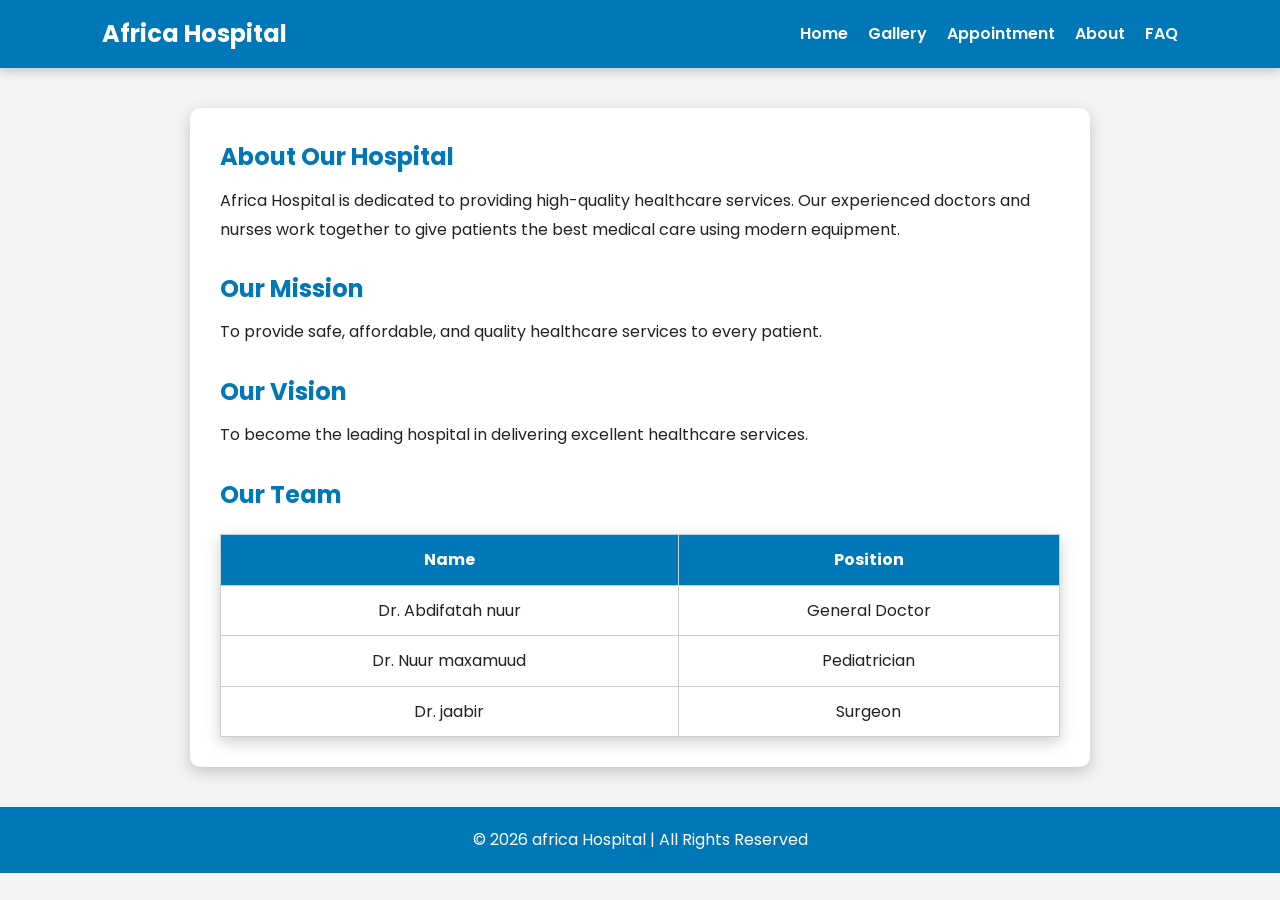
<file: about.html>
<!DOCTYPE html>
<html lang="en">
<head>
<meta charset="UTF-8">
<meta name="viewport" content="width=device-width, initial-scale=1.0">
<title>About Us - Africa Hospital</title>
<style>
.about{
    width:90%;
    max-width:900px;
    margin:40px auto;
    background:#fff;
    padding:30px;
    border-radius:10px;
    box-shadow:0 5px 15px rgba(0,0,0,.2);
}

.about h1,
.about h2{
    color:#0077b6;
    margin-bottom:10px;
}

.about p{
    line-height:1.8;
}

.about table{
    width:100%;
    border-collapse:collapse;
    margin-top:20px;
}

.about table,
.about th,
.about td{
    border:1px solid #ccc;
}

.about th,
.about td{
    padding:12px;
    text-align:center;
}

.about th{
    background:#0077b6;
    color:white;
}
  
</style>
<link rel="stylesheet" href="style.css">
</head>

<body>

<header>

<div class="logo">
<h2>Africa Hospital</h2>
</div>

<nav>
<ul>
<li><a href="index.html">Home</a></li>
<li><a href="gallery.html">Gallery</a></li>
<li><a href="appointment.html">Appointment</a></li>
<li><a href="about.html">About</a></li>
<li><a href="faq.html">FAQ</a></li>
</ul>
</nav>

</header>

<section class="about">

<h1>About Our Hospital</h1>

<p>
Africa Hospital is dedicated to providing high-quality healthcare services.
Our experienced doctors and nurses work together to give patients the best medical care using modern equipment.
</p>

<br>

<h2>Our Mission</h2>

<p>
To provide safe, affordable, and quality healthcare services to every patient.
</p>

<br>

<h2>Our Vision</h2>

<p>
To become the leading hospital in delivering excellent healthcare services.
</p>

<br>

<h2>Our Team</h2>

<table>

<tr>
<th>Name</th>
<th>Position</th>
</tr>

<tr>
<td>Dr. Abdifatah nuur</td>
<td>General Doctor</td>
</tr>

<tr>
<td>Dr. Nuur maxamuud</td>
<td>Pediatrician</td>
</tr>

<tr>
<td>Dr. jaabir</td>
<td>Surgeon</td>
</tr>

</table>

</section>

<footer>

<p>&copy; 2026 africa Hospital | All Rights Reserved</p>

</footer>

</body>
  </html>
</file>
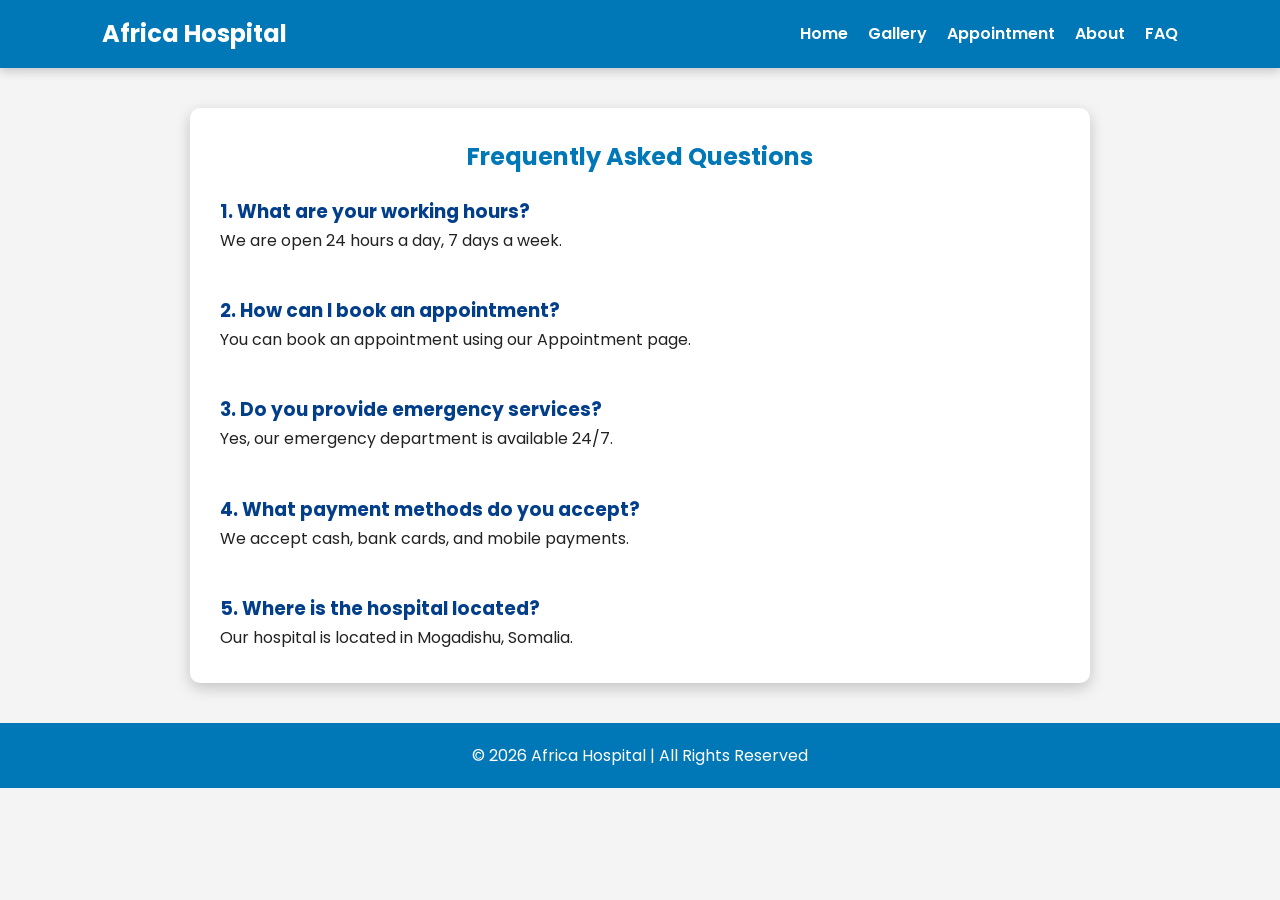
<file: faq.html>
<!DOCTYPE html>
<html lang="en">
<head>
<meta charset="UTF-8">
<meta name="viewport" content="width=device-width, initial-scale=1.0">
<title>FAQ - Africa Hospital</title>
<style>


.faq{
    width:90%;
    max-width:900px;
    margin:40px auto;
    background:white;
    padding:30px;
    border-radius:10px;
    box-shadow:0 5px 15px rgba(0,0,0,.2);
}

.faq h1{
    text-align:center;
    color:#0077b6;
    margin-bottom:20px;
}

.faq h3{
    color:#023e8a;
    margin-top:15px;
}

.faq p{
    line-height:1.8;
}
  
</style>
<link rel="stylesheet" href="style.css">
</head>

<body>

<header>

<div class="logo">
<h2>Africa Hospital</h2>
</div>

<nav>
<ul>
<li><a href="index.html">Home</a></li>
<li><a href="gallery.html">Gallery</a></li>
<li><a href="appointment.html">Appointment</a></li>
<li><a href="about.html">About</a></li>
<li><a href="faq.html">FAQ</a></li>
</ul>
</nav>

</header>

<section class="faq">

<h1>Frequently Asked Questions</h1>

<h3>1. What are your working hours?</h3>
<p>We are open 24 hours a day, 7 days a week.</p>

<br>

<h3>2. How can I book an appointment?</h3>
<p>You can book an appointment using our Appointment page.</p>

<br>

<h3>3. Do you provide emergency services?</h3>
<p>Yes, our emergency department is available 24/7.</p>

<br>

<h3>4. What payment methods do you accept?</h3>
<p>We accept cash, bank cards, and mobile payments.</p>

<br>

<h3>5. Where is the hospital located?</h3>
<p>Our hospital is located in Mogadishu, Somalia.</p>

</section>

<footer>
<p>&copy; 2026 Africa Hospital | All Rights Reserved</p>
</footer>

</body>
  </html>
</file>
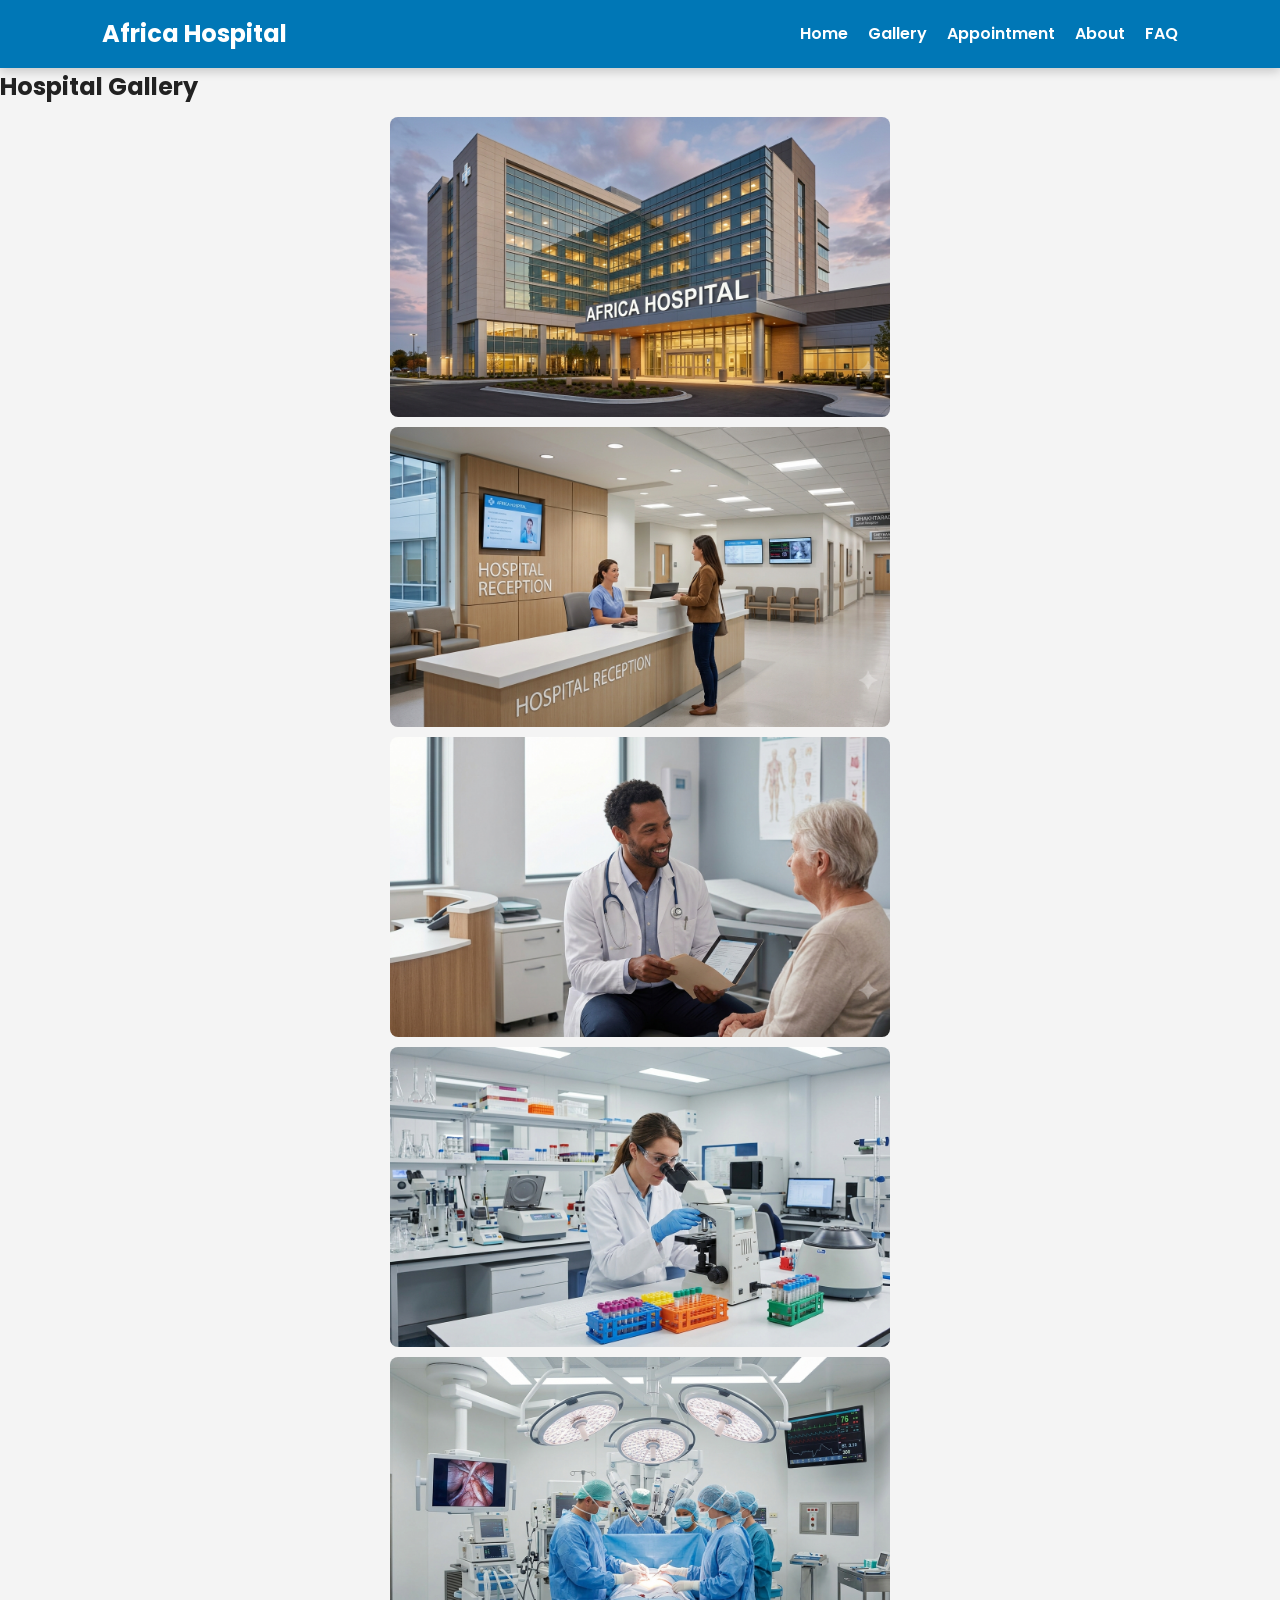
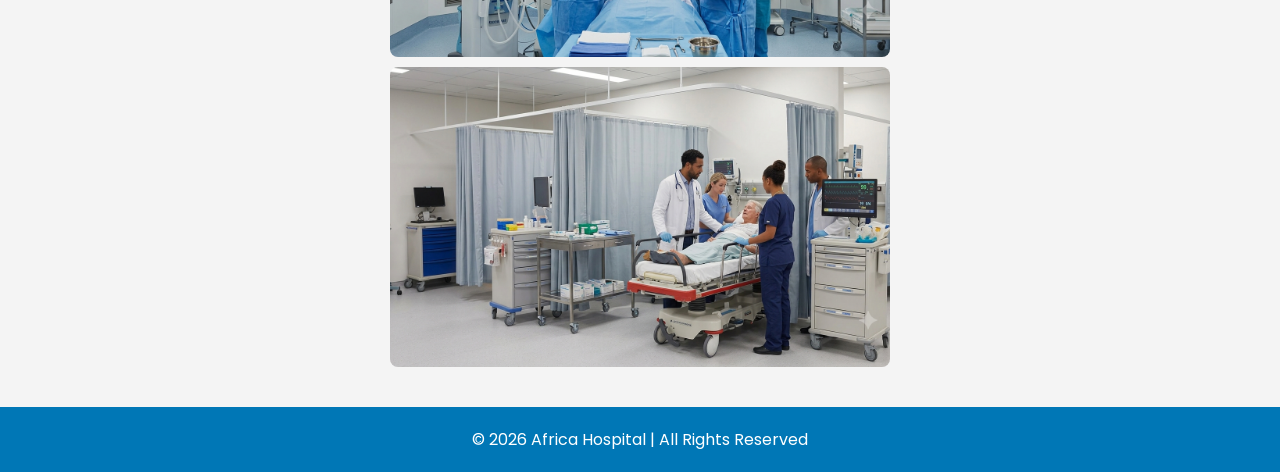
<file: gallery.html>
<!DOCTYPE html>
<html lang="en">
<head>
    <meta charset="UTF-8">
    <meta name="viewport" content="width=device-width, initial-scale=1.0">
    <title>Hospital Gallery</title>
    <style>
        img {
  width: 100%;            
  max-width: 500px;      
  height: 300px;         
  object-fit: cover;     
  border-radius: 8px;    
  display: block;
  margin: 10px auto;   
        }
        
    </style>
    <link rel="stylesheet" href="style.css">
</head>
<body>

<header>
    <div class="logo">
        <h2>Africa Hospital</h2>
    </div>

    <nav>
        <ul>
            <li><a href="index.html">Home</a></li>
            <li><a href="gallery.html">Gallery</a></li>
            <li><a href="appointment.html">Appointment</a></li>
            <li><a href="about.html">About</a></li>
            <li><a href="faq.html">FAQ</a></li>
        </ul>
    </nav>
</header>

<section class="gallery-section">

    <h1>Hospital Gallery</h1>

    <div class="gallery">

        <img src="hospital 1.jpg" alt="Hospital">
        <img src="hospital2.jpg" alt="doctor">
        <img src="hospital 3.jpg" alt="patient">
        <img src="hospital4.jpg" alt="room">
        <img src="hospital5.jpg" alt="laboratory">
        <img src="hospital 6.jpg" alt="emergency">

    </div>

</section>

<footer>
    <p>&copy; 2026 Africa Hospital | All Rights Reserved</p>
</footer>

</body>
</html>
</file>
<file: style.css>
@import url('https://fonts.googleapis.com/css2?family=Poppins:wght@300;400;600;700&family=Roboto:wght@300;400;500&display=swap');

:root{
    --primary-color:#0077b6;
    --secondary-color:#00b4d8;
    --light:#f4f4f4;
    --dark:#222;
    --white:#fff;

    --font-main:'Poppins',sans-serif;
    --font-second:'Roboto',sans-serif;
}


*{
    margin:0;
    padding:0;
    box-sizing:border-box;
}

body{
    font-family:var(--font-main);
    background:var(--light);
    color:var(--dark);
    line-height:1.6;
}


header{
    display:flex;
    justify-content:space-between;
    align-items:center;
    background:var(--primary-color);
    padding:15px 8%;
    position:sticky;
    top:0;
    z-index:1000;
    box-shadow:0 3px 10px rgba(0,0,0,.2);
}

.logo h2{
    color:white;
}

nav ul{
    display:flex;
    list-style:none;
}

nav ul li{
    margin-left:20px;
}

nav ul li a{
    color:white;
    text-decoration:none;
    font-weight:600;
    transition:.3s;
}

nav ul li a:hover{
    color:yellow;
}


.hero{
    height:90vh;
    display:flex;
    justify-content:center;
    align-items:center;
    text-align:center;
    color:white;
    background:linear-gradient(rgba(0,0,0,.5),rgba(0,0,0,.5)),
    url("images/hospital.jpg") center/cover;
}

.hero h1{
    font-size:50px;
    margin-bottom:20px;
}

.hero p{
    font-size:20px;
    margin-bottom:25px;
}

.btn{
    display:inline-block;
    padding:12px 30px;
    background:var(--secondary-color);
    color:white;
    text-decoration:none;
    border-radius:30px;
    transition:.4s;
}

.btn:hover{
    background:#023e8a;
}


.services{
    padding:60px 8%;
}

.services h2{
    text-align:center;
    margin-bottom:40px;
}

.service-container{
    display:flex;
    flex-wrap:wrap;
    justify-content:center;
    gap:25px;
}

.card{
    width:250px;
    background:white;
    padding:20px;
    border-radius:10px;
    box-shadow:0 5px 15px rgba(0,0,0,.15);
    transition:.4s;
    text-align:center;
}

.card:hover{
    transform:translateY(-10px);
}

/* Table */
.schedule{
    padding:60px 8%;
}

.schedule h2{
    text-align:center;
    margin-bottom:25px;
}

table{
    width:100%;
    border-collapse:collapse;
    background:white;
    box-shadow:0 5px 15px rgba(0,0,0,.2);
}

table th,
table td{
    border:1px solid #ddd;
    padding:15px;
    text-align:center;
}

table th{
    background:var(--primary-color);
    color:white;
}

/* Footer */
footer{
    background:var(--primary-color);
    color:white;
    text-align:center;
    padding:20px;
    margin-top:40px;
}

/* Responsive */
@media(max-width:768px){

header{
    flex-direction:column;
}

nav ul{
    flex-direction:column;
    text-align:center;
    margin-top:15px;
}

nav ul li{
    margin:10px 0;
}

.hero h1{
    font-size:35px;
}

.hero p{
    font-size:18px;
}

.service-container{
    flex-direction:column;
    align-items:center;
}

table{
    font-size:14px;
}

  }
</file>
